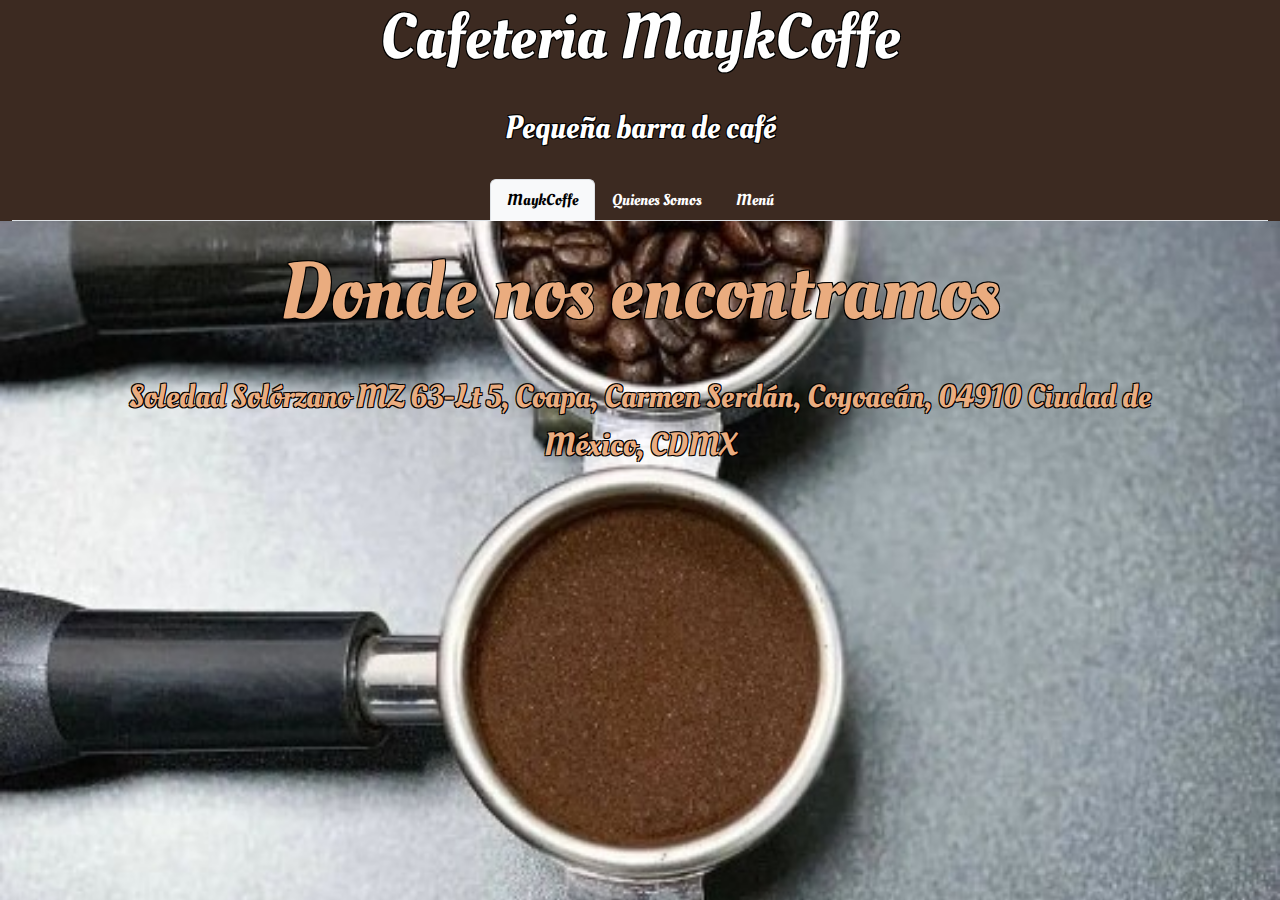
<file: index.html>
<!DOCTYPE html>
<html lang="en">
<head>
    <meta charset="UTF-8">
    <meta name="viewport" content="width=device-width, initial-scale=1.0">
    <link rel="preconnect" href="https://fonts.googleapis.com">
    <link rel="preconnect" href="https://fonts.gstatic.com" crossorigin>
    <link href="https://fonts.googleapis.com/css2?family=Oleo+Script&family=Oswald:wght@500&display=swap" rel="stylesheet">
    <!-- Latest compiled and minified CSS -->
    <link href="https://cdn.jsdelivr.net/npm/bootstrap@5.3.1/dist/css/bootstrap.min.css" rel="stylesheet">
    <!-- Latest compiled JavaScript -->
    <script src="https://cdn.jsdelivr.net/npm/bootstrap@5.3.1/dist/js/bootstrap.bundle.min.js"></script>
    <script src="info.js"></script>
    <link rel="stylesheet" href="diseño.css">
    <title>Cafeteria MaykCoffe</title>
</head>
<body onload="pagina('indexs'), pie()">
    <div>
        <header class="container-fluid text-white text-center">
            <h1>Cafeteria MaykCoffe</h1><br>
            <p class="h2" id="p">Pequeña barra de café</p>
            <br>
            <div id="1"></div>
        </header>
    </div>
    <div>
        <section class="text-center">
            <br>
            <h4>Donde nos encontramos</h4><br>
            <p class="container" id="datos">Soledad Solórzano MZ 63-Lt 5, Coapa, Carmen Serdán, Coyoacán, 04910 Ciudad de México, CDMX</p>
            <div>
                <iframe src="https://www.google.com/maps/embed?pb=!1m18!1m12!1m3!1d3765.1125337661874!2d-99.11074678225681!3d19.32092251156805!2m3!1f0!2f0!3f0!3m2!1i1024!2i768!4f13.1!3m3!1m2!1s0x85ce01b5e23f4e67%3A0x75462b37dd14d093!2sMayk%20Coffe!5e0!3m2!1ses-419!2smx!4v1694126515120!5m2!1ses-419!2smx" id="mapa" allowfullscreen="" loading="lazy" referrerpolicy="no-referrer-when-downgrade"></iframe>
            </div>    
        </section>
    </div>
    <div>
        <footer class="container-fluid text-white mt-3" id="footer">
        </footer>
    </div>
</body>
</html>
</file>
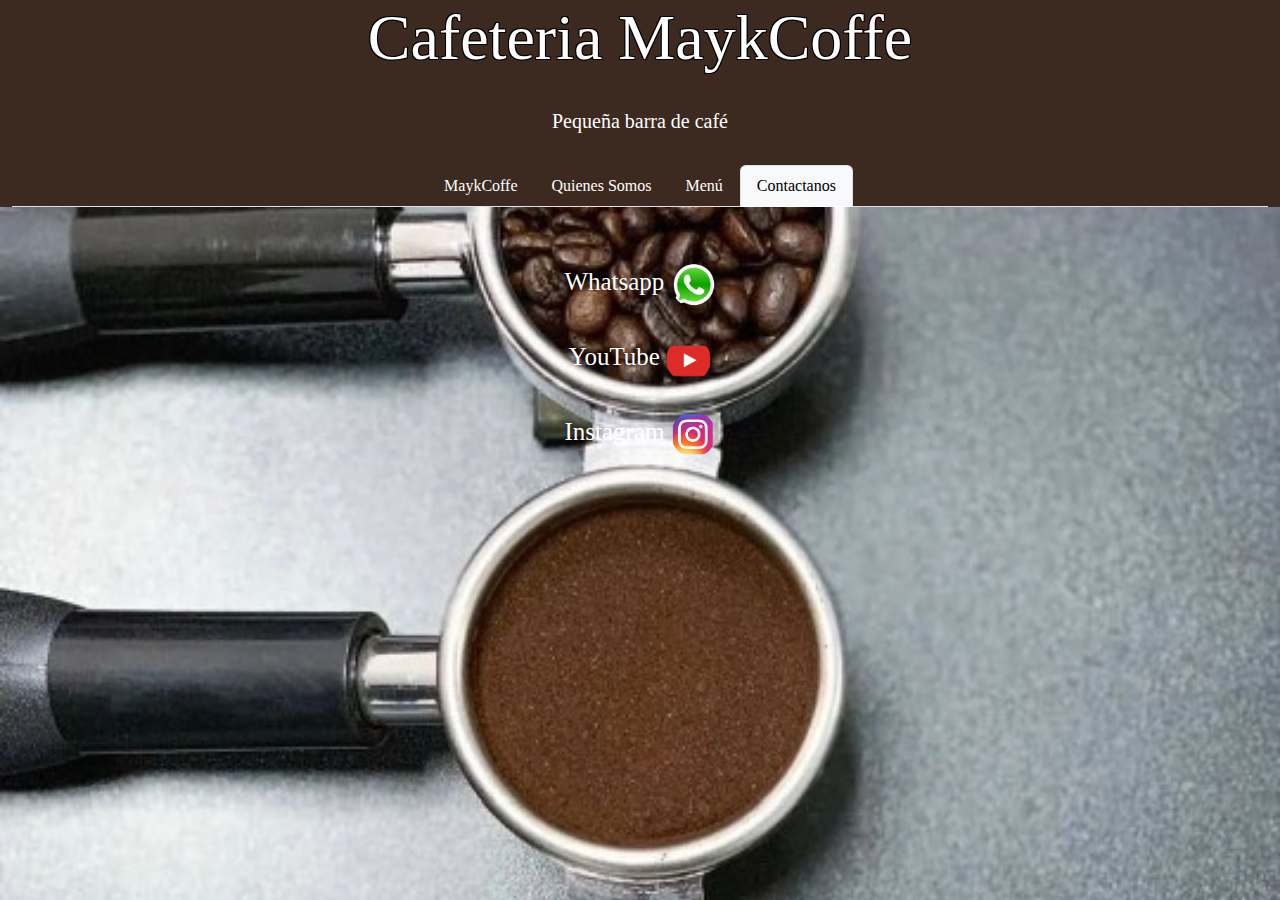
<file: contactos.html>
<!DOCTYPE html>
<html lang="en">
<head>
    <meta charset="UTF-8">
    <meta name="viewport" content="width=device-width, initial-scale=1.0">
    <!-- Latest compiled and minified CSS -->
    <link href="https://cdn.jsdelivr.net/npm/bootstrap@5.3.1/dist/css/bootstrap.min.css" rel="stylesheet">
    <!-- Latest compiled JavaScript -->
    <script src="https://cdn.jsdelivr.net/npm/bootstrap@5.3.1/dist/js/bootstrap.bundle.min.js"></script>
    <script src="info.js"></script>
    <link rel="stylesheet" href="diseño.css">
    <title>Cafeteria MaykCoffe</title>
</head>
<body>
    <div>
        <header class="container-fluid text-white text-center">
            <h1>Cafeteria MaykCoffe</h1><br>
            <p class="h5">Pequeña barra de café</p>
            <br>
            <div>
                <ul class="nav justify-content-center nav-tabs">
                    <li class="nav-item">
                        <a class="nav-link text-white" href="index.html">MaykCoffe</a>
                    </li>
                    <li class="nav-item">
                        <a class="nav-link text-white" href="info.html">Quienes Somos</a>
                    </li>
                    <li class="nav-item">
                        <a class="nav-link text-white" href="menu.html">Menú</a>
                    </li>
                    <li class="nav-item">
                        <a class="nav-link text-bg-light  active" href="contactos.html">Contactanos</a>
                    </li>
                </ul>
            </div>
        </header>
    </div>
    <br>
    <br>
    <div>
        <section>
            <div>
                <ul class="nav flex-column" id="contactos">
                    <li class="nav-item col">
                        <button class="btn" onclick="redirigir('whatsapp')"><p id="logos">Whatsapp <img src="logos/logoWhats.png" alt="logoWhats" id="log"></p></button>
                    </li>
                    <li class="nav-item col">
                        <button class="btn" onclick="redirigir('YouTube')"><p id="logos">YouTube <img src="logos/logoYoutube.png" alt="logoYoutube" id="log"></p></button>
                    </li>
                    <li class="nav-item col">
                        <button class="btn" onclick="redirigir('instagram')"><p id="logos">Instagram <img src="logos/logInsta.png" alt="logInsta" id="log"></p></button>
                    </li>
                </ul>
            </div>
        </section> 
    </div>
</body>
</html>
</file>
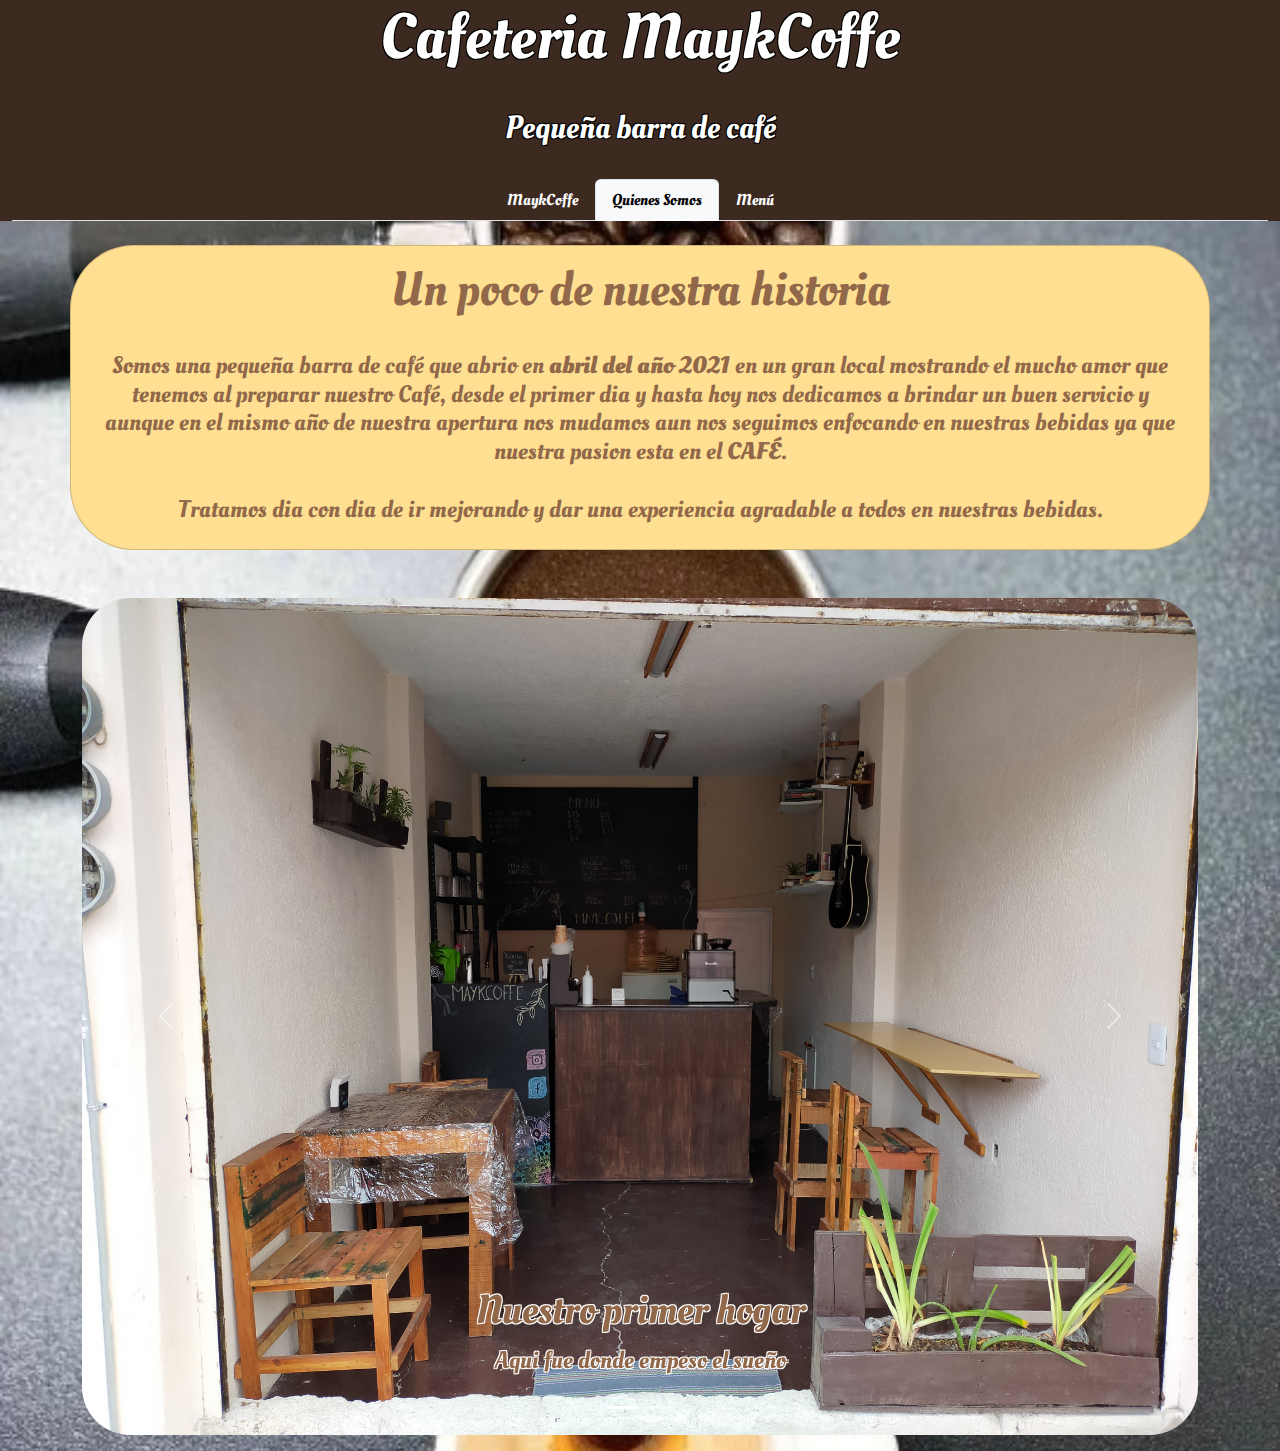
<file: info.html>
<html lang="en">
<head>
    <meta charset="UTF-8">
    <meta name="viewport" content="width=device-width, initial-scale=1.0">
    <link rel="preconnect" href="https://fonts.googleapis.com">
    <link rel="preconnect" href="https://fonts.gstatic.com" crossorigin>
    <link href="https://fonts.googleapis.com/css2?family=Oleo+Script&family=Oswald:wght@500&display=swap" rel="stylesheet">
    <!-- Latest compiled and minified CSS -->
    <link href="https://cdn.jsdelivr.net/npm/bootstrap@5.3.1/dist/css/bootstrap.min.css" rel="stylesheet">
    <!-- Latest compiled JavaScript -->
    <script src="https://cdn.jsdelivr.net/npm/bootstrap@5.3.1/dist/js/bootstrap.bundle.min.js"></script>
   <script src="info.js"></script>
    <link rel="stylesheet" href="diseño.css">
    <title>Cafeteria MaykCoffe</title>
</head>
<body onload="pagina('infos'), pie()">
    <div>
        <header class="container-fluid text-white text-center" id="0">
            <h1>Cafeteria MaykCoffe</h1><br>
            <p class="h2" id="p">Pequeña barra de café</p>
            <br>
            <div id="1"></div>
        </header>
    </div>
    <br>
    <div>
        <section>
            <div class="container card">
                <div class="container card-body">
                    <h2 class=" text-center">Un poco de nuestra historia</h2>
                    <br>
                    <p class="h4">
                        Somos una pequeña barra de café que abrio en <strong>abril del año 2021</strong> 
                        en un gran local mostrando el mucho amor que tenemos al preparar nuestro Café, 
                        desde el primer dia y hasta hoy nos dedicamos a brindar un buen servicio y aunque
                        en el mismo año de nuestra apertura nos mudamos aun nos seguimos enfocando 
                        en nuestras bebidas ya que nuestra pasion esta en el <strong>CAFÉ</strong>.
                        <br>
                        <br>
                        Tratamos dia con dia de ir mejorando y dar una experiencia agradable a todos
                        en nuestras bebidas.
                        <br>
                    </p>
                </div>
            </div>
            <br>
            <br>
            <div class="container">  
                <div id="myCarousel" class="carousel slide" data-bs-ride="carousel">
                  <!-- Indicators -->
                  <div class="carousel-indicators">
                    <button type="button" data-bs-target="#myCarousel" data-bs-slide-to="0" class="active"></button>
                    <button type="button" data-bs-target="#myCarousel" data-bs-slide-to="1"></button>
                  </div>
              
                  <!-- Wrapper for slides -->
                  <div class="carousel-inner">
                    <div class="carousel-item active">
                      <img src="img/cafeteria2021.jpg" alt="cafeteria_2021" class="d-block" style="width:100%">
                      <div class="carousel-caption">
                        <h3 class="foto">Nuestro primer hogar</h3>
                        <p class="fotos">Aqui fue donde empeso el sueño</p>
                      </div>
                    </div>
                    <div class="carousel-item">
                      <img src="img/cafeteria2023.jpg" alt="cafeteria_2023" class="d-block" style="width:100%">
                      <div class="carousel-caption">
                        <h3 class="foto">Nuestro hogar actualmente</h3>
                        <p class="fotos">Dios nos trajo aqui y seguimos felices de nuestro sueño</p>
                      </div>
                    </div>
                  </div>
              
                  <!-- Left and right controls -->
                  <button class="carousel-control-prev" type="button" data-bs-target="#myCarousel" data-bs-slide="prev">
                    <span class="carousel-control-prev-icon"></span>
                  </button>
                  <button class="carousel-control-next" type="button" data-bs-target="#myCarousel" data-bs-slide="next">
                    <span class="carousel-control-next-icon"></span>
                  </button>
                </div>
            </div>
        </section>
    </div>
    <div>
        <footer class="container-fluid text-white mt-3" id="footer">
        </footer>
    </div>
</body>
</html>
</file>
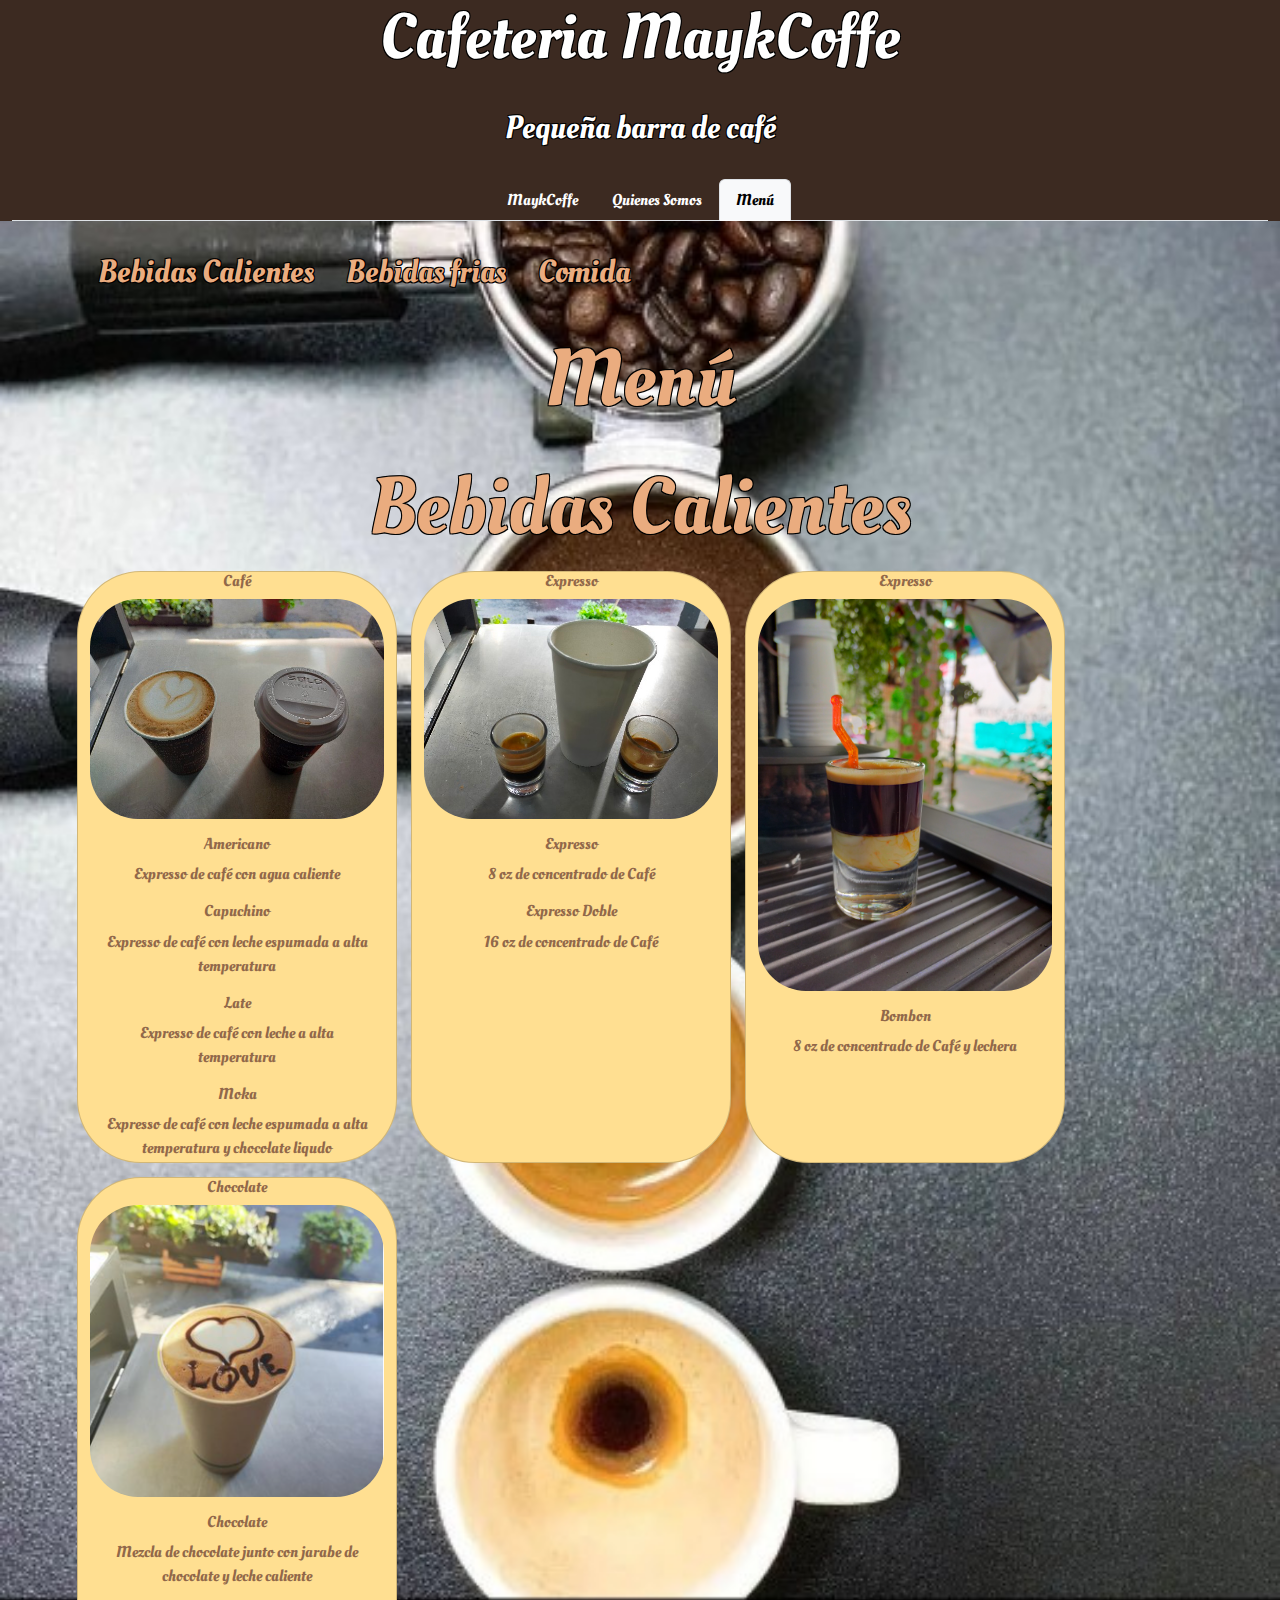
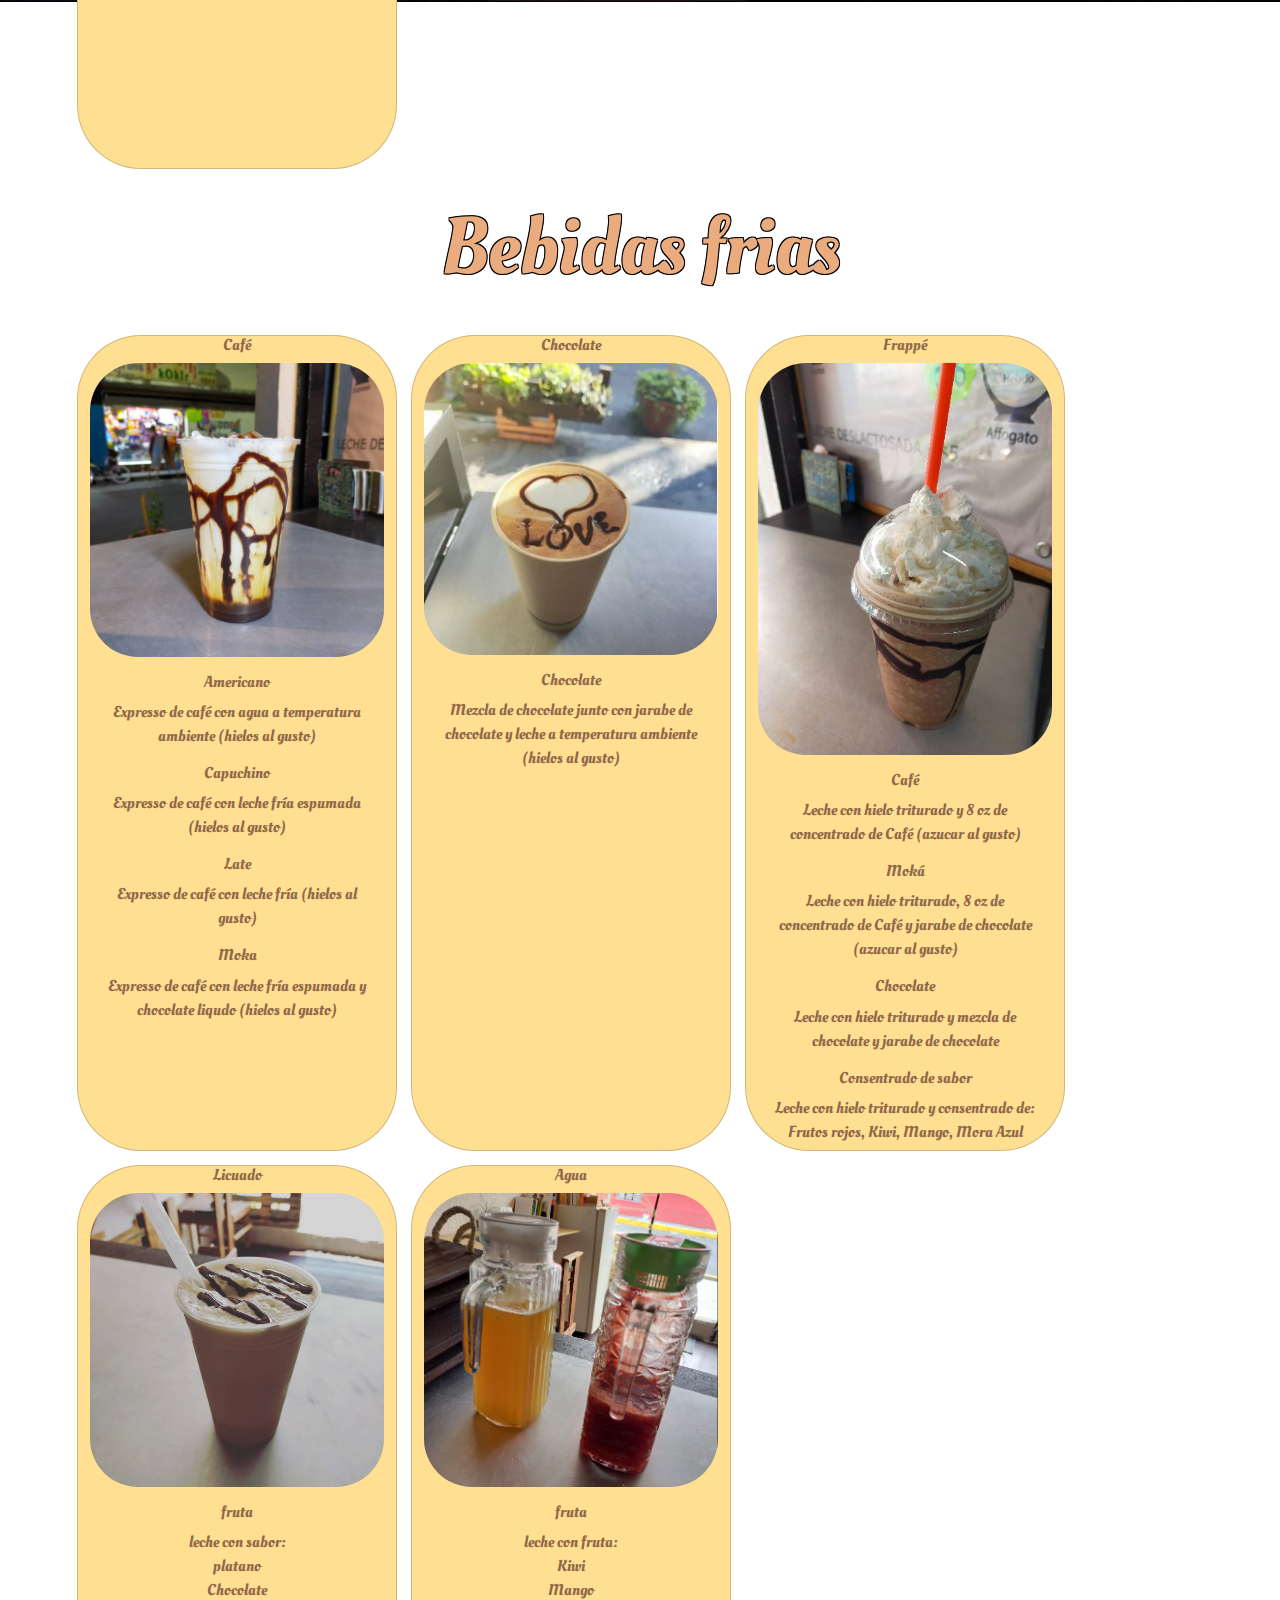
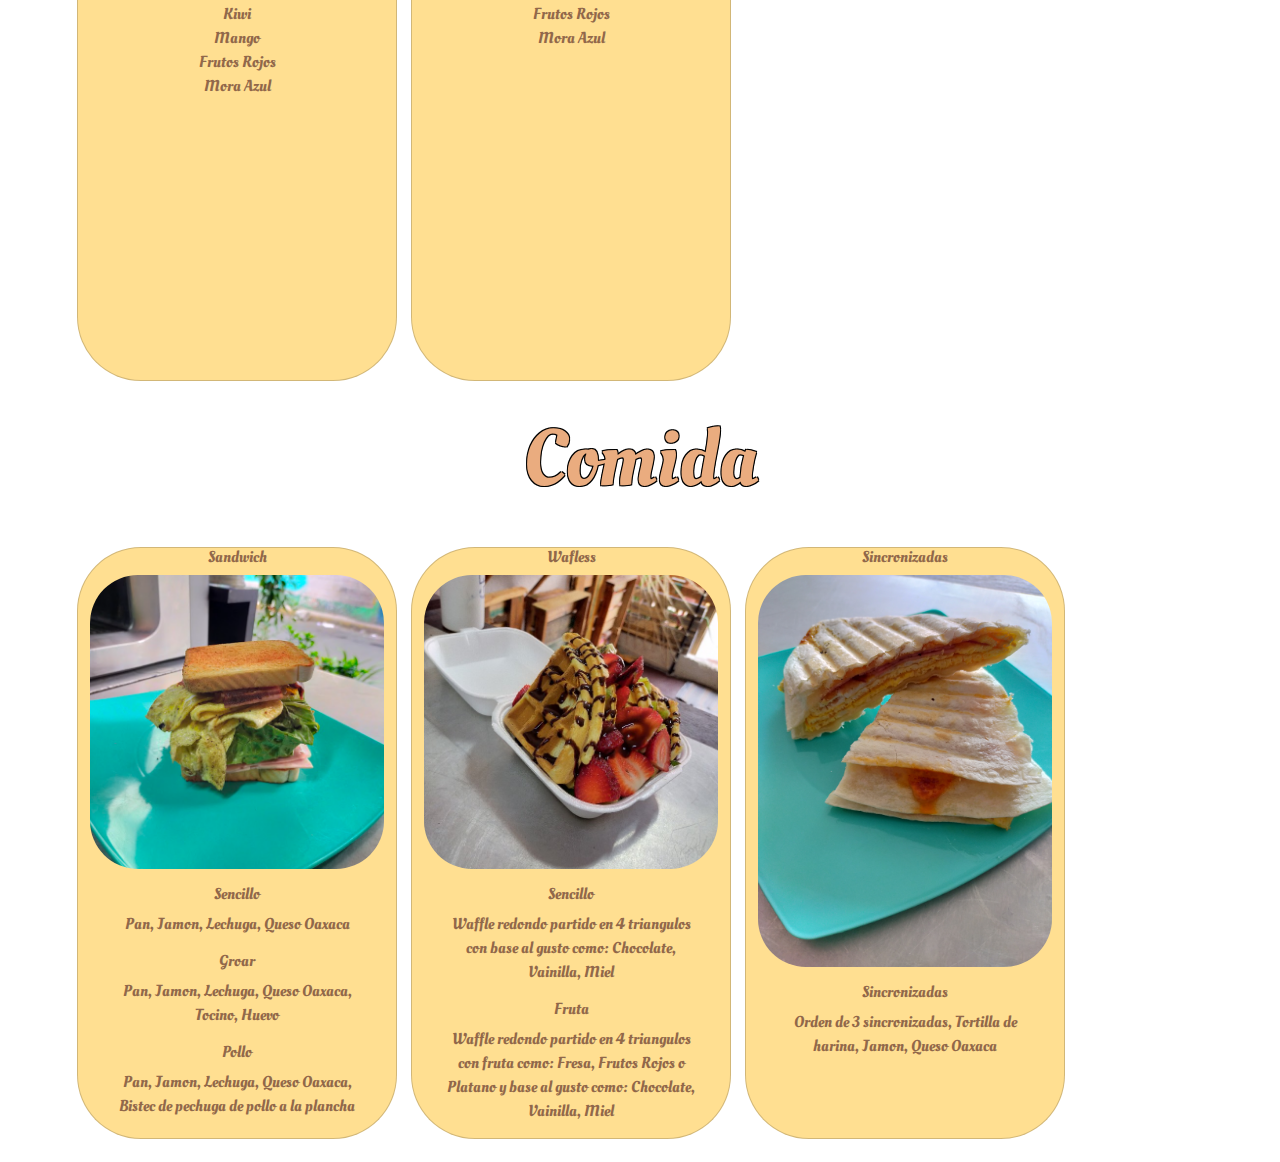
<file: menu.html>
<!DOCTYPE html>
<html lang="en">
<head>
    <meta charset="UTF-8">
    <meta name="viewport" content="width=device-width, initial-scale=1.0">
    <link rel="preconnect" href="https://fonts.googleapis.com">
    <link rel="preconnect" href="https://fonts.gstatic.com" crossorigin>
    <link href="https://fonts.googleapis.com/css2?family=Oleo+Script&family=Oswald:wght@500&display=swap" rel="stylesheet">
    <!-- Latest compiled and minified CSS -->
    <link href="https://cdn.jsdelivr.net/npm/bootstrap@5.3.1/dist/css/bootstrap.min.css" rel="stylesheet">
    <!-- Latest compiled JavaScript -->
    <script src="https://cdn.jsdelivr.net/npm/bootstrap@5.3.1/dist/js/bootstrap.bundle.min.js"></script>
    <script src="info.js"></script>
    <link rel="stylesheet" href="diseño.css">
    <title>Cafeteria MaykCoffe</title>
</head>
<body onload="pagina('menus'), pie();">
    <div>
        <header class="container-fluid text-white text-center" id="0">
            <h1>Cafeteria MaykCoffe</h1><br>
            <p class="h2" id="p">Pequeña barra de café</p>
            <br>
            <div id="1"></div>
        </header>
    </div>
    <br>
    <div>
        <section class="container">
            <ul class="nav" id="opcions">
                <li class="nav-item">
                    <a class="nav-link " aria-current="page" href="#uno"><p class="h3" id="opciones">Bebidas Calientes</p></a><br>
                </li>
                <br>
                <li class="nav-item">
                    <a class="nav-link " aria-current="page" href="#dos"><p class="h3" id="opciones">Bebidas frias</p></a><br>
                </li>
                <br>
                <li class="nav-item">
                    <a class="nav-link " aria-current="page" href="#tres"><p class="h3" id="opciones">Comida</p></a><br>
                </li>
            </ul>
        </section>
    </div>
    <div>
        <section class="container" id="section-menu">
            <h2 class="text-center menu">Menú</h2>
            <br>
            <h4 class="text-center" id="uno">Bebidas Calientes</h4>
            <div class="row" id="row-Card">
                <div class="col-sm-auto">
                    <div class="card container" id="tamaño-card-B-Caliente">
                        <h6 class="card-title text-center">Café</h6>
                        <img src="img/Dos cafes.jpg" alt="cafe">
                        <div class="card-body">
                            <h6 class="card-title">Americano</h6>
                            <p class="card-text">
                                Expresso de café con agua caliente
                            </p>
                            <h6 class="card-title">Capuchino</h6>
                            <p class="card-text">
                                Expresso de café con leche espumada a alta temperatura
                            </p>
                            <h6 class="card-title">Late</h6>
                            <p class="card-text">
                                Expresso de café con leche a alta temperatura
                            </p>
                            <h6 class="card-title">Moka</h6>
                            <p class="card-text">
                                Expresso de café con leche espumada a alta temperatura y chocolate liqudo
                            </p>
                        </div>
                    </div>
                </div>
                <br>
                <div class="col-sm-auto">
                    <div class="card container" id="tamaño-card-B-Caliente">
                        <h6 class="card-title text-center">Expresso</h6>
                        <img src="img/expresso.jpg" alt="expresso">
                        <div class="card-body">
                            <h6 class="card-title">Expresso</h6>
                            <p class="card-text">
                                8 oz de concentrado de Café
                            </p>
                            <h6 class="card-title">Expresso Doble</h6>
                            <p class="card-text">
                                16 oz de concentrado de Café  
                            </p>
                            <h6 class="card-title"></h6>
                            <p class="card-text"></p>
                        </div>
                    </div>
                </div>
                <br>
                <div class="col-sm-auto">
                    <div class="card container" id="tamaño-card-B-Caliente">
                        <h6 class="card-title text-center">Expresso</h6>
                        <img src="img/expressoBombon.jpg" alt="expresso">
                        <div class="card-body">
                            <h6 class="card-title">Bombon</h6>
                            <p class="card-text">
                                8 oz de concentrado de Café y lechera
                            </p>
                        </div>
                    </div>
                </div>
                <br>
                <div class="col-sm-auto">
                    <div class="card container" id="tamaño-card-B-Caliente">
                        <h6 class="card-title text-center">Chocolate</h6>
                        <img src="img/chocolate.png" alt="chocolate">
                        <div class="card-body">
                            <h6 class="card-title">Chocolate</h6>
                            <p class="card-text">
                                Mezcla de chocolate junto con jarabe de chocolate
                                y leche caliente
                            </p>
                        </div>
                    </div>
                </div>
            </div>
            <br>
            <h4 class="text-center" id="dos">Bebidas frias</h4>
            <br>
            <div class="row" id="row-Card">
                <div class="col-sm-auto">
                    <div class="card container" id="tamaño-card-B-Fria">
                        <h6 class="card-title text-center">Café</h6>
                        <img src="img/cafeFrio.png" alt="cafe">
                        <div class="card-body">
                            <h6 class="card-title">Americano</h6>
                            <p class="card-text">
                                Expresso de café con agua a temperatura 
                                ambiente (hielos al gusto)
                            </p>
                            <h6 class="card-title">Capuchino</h6>
                            <p class="card-text">
                                Expresso de café con leche fría espumada 
                                (hielos al gusto)
                            </p>
                            <h6 class="card-title">Late</h6>
                            <p class="card-text">
                                Expresso de café con leche fría (hielos al gusto)
                            </p>
                            <h6 class="card-title">Moka</h6>
                            <p class="card-text">
                                Expresso de café con leche fría espumada y 
                                chocolate liqudo (hielos al gusto)
                            </p>
                        </div>
                    </div>
                </div>
                <div class="col-sm-auto">
                    <div class="card container" id="tamaño-card-B-Fria">
                        <h6 class="card-title text-center">Chocolate</h6>
                        <img src="img/chocolate.png" alt="chocolate">
                        <div class="card-body">
                            <h6 class="card-title">Chocolate</h6>
                            <p class="card-text">
                                Mezcla de chocolate junto con jarabe de chocolate
                                y leche a temperatura ambiente (hielos al gusto)
                            </p>
                        </div>
                    </div>
                </div>
                <div class="col-sm-auto">
                    <div class="card container" id="tamaño-card-B-Fria">
                        <h6 class="card-title text-center">Frappé</h6>
                        <img src="img/frappe.jpg" alt="frappe">
                        <div class="card-body">
                            <h6 class="card-title">Café</h6>
                            <p class="card-text">
                                Leche con hielo triturado y 8 oz de concentrado de Café
                                (azucar al gusto)  
                            </p>
                            <h6 class="card-title">Moká</h6>
                            <p class="card-text">
                                Leche con hielo triturado, 8 oz de concentrado de Café y 
                                jarabe de chocolate (azucar al gusto)
                            </p>
                            <h6 class="card-title">Chocolate</h6>
                            <p class="card-text">
                                Leche con hielo triturado y mezcla de chocolate y jarabe de 
                                chocolate
                            </p>
                            <h6 class="card-title">Consentrado de sabor</h6>
                            <p class="card-text">
                                Leche con hielo triturado y consentrado de: <br>
                                Frutos rojos, Kiwi, Mango, Mora Azul
                            </p>
                        </div>
                    </div>
                </div>
                <div class="col-sm-auto">
                    <div class="card container" id="tamaño-card-B-Fria">
                        <h6 class="card-title text-center">Licuado</h6>
                        <img src="img/licuado.jpg" alt="licuado">
                        <div class="card-body">
                            <h6 class="card-title">fruta</h6>
                            <p class="card-text">
                                leche con sabor: <br>
                                platano <br>
                                Chocolate <br>
                                Kiwi <br>
                                Mango <br>
                                Frutos Rojos <br>
                                Mora Azul
                            </p>
                        </div>
                    </div>
                </div>
                <div class="col-sm-auto">
                    <div class="card container" id="tamaño-card-B-Fria">
                        <h6 class="card-title text-center">Agua</h6>
                        <img src="img/agua.png" alt="agua">
                        <div class="card-body">
                            <h6 class="card-title">fruta</h6>
                            <p class="card-text">
                                leche con fruta: <br>
                                Kiwi <br>
                                Mango <br>
                                Frutos Rojos <br>
                                Mora Azul
                            </p>
                        </div>
                    </div>
                </div>
            </div>
            <br>
            <h4 class="text-center" id="tres">Comida</h4>
            <br>
            <div class="row" id="row-Card">
                <div class="col-sm-auto">
                    <div class="card container" id="tamaño-card-Comida">
                        <h6 class="card-title text-center">Sandwich</h6>
                        <img src="img/sandwich.png" alt="sandwich">
                        <div class="card-body">
                            <h6 class="card-title">Sencillo</h6>
                            <p class="card-text">
                                Pan, Jamon, Lechuga, Queso Oaxaca
                            </p>
                            <h6 class="card-title">Groar</h6>
                            <p class="card-text">
                                Pan, Jamon, Lechuga, Queso Oaxaca, Tocino, Huevo
                            </p>
                            <h6 class="card-title">Pollo</h6>
                            <p class="card-text">
                                Pan, Jamon, Lechuga, Queso Oaxaca, Bistec de pechuga de pollo a la plancha
                            </p>
                        </div>
                    </div>
                </div>
                <div class="col-sm-auto">
                    <div class="card container" id="tamaño-card-Comida">
                        <h6 class="card-title text-center">Wafless</h6>
                        <img src="img/wafless.jpg" alt="wafless">
                        <div class="card-body">
                            <h6 class="card-title">Sencillo</h6>
                            <p class="card-text">
                                Waffle redondo partido en 4 triangulos con base al 
                                gusto como: Chocolate, Vainilla, Miel
                            </p>
                            <h6 class="card-title">Fruta</h6>
                            <p class="card-text">
                                Waffle redondo partido en 4 triangulos con fruta 
                                como: Fresa, Frutos Rojos o Platano y base al gusto
                                 como: Chocolate, Vainilla, Miel
                            </p>
                        </div>
                    </div>
                </div>
                <div class="col-sm-auto">
                    <div class="card container" id="tamaño-card-Comida">
                        <h6 class="card-title text-center">Sincronizadas</h6>
                        <img src="img/sincro.jpg" alt="sincronizadas">
                        <div class="card-body">
                            <h6 class="card-title">Sincronizadas</h6>
                            <p class="card-text">
                                Orden de 3 sincronizadas, Tortilla de harina, 
                                Jamon, Queso Oaxaca
                            </p>
                        </div>
                    </div>
                </div>
            </div>
        </section>
    </div>
    <div>
        <footer class="container-fluid text-white mt-3" id="footer">
        </footer>
    </div>
</body>
</html>
</file>
<file: diseño.css>
body{
    background-image: url(img/estadoDelCafe.jpg); 
    background-repeat: no-repeat; 
    background-attachment: fixed; 
    background-size: cover;
}
.card-body{
    padding: auto;
}
#letra{
    font-size: 20px;
}
h2{
    font-size: 3rem;
    color:#91684A;
}
h1{
    font-size: 4rem;
    text-shadow:
    1px 1px 0 #000,
    -1px 1px 0 #000,
    -1px -1px 0 #000,
    1px -1px 0 #000;
}
header, footer{
    background-color:#3C2A21;
}
h4, .menu, #uno, #dos, #tres{
    color: #EAAC7F;
    font-size: 5rem;
    text-shadow:
    1px 1px 0 #000,
    -1px 1px 0 #000,
    -1px -1px 0 #000,
    1px -1px 0 #000;
}
p{
    color: #91684A;
    font-size: 1rem;
}
#p{
    text-shadow:
    1px 1px 0 #000,
    -1px 1px 0 #000,
    -1px -1px 0 #000,
    1px -1px 0 #000;
}
#datos{
    color: #EAAC7F;
    font-size: 2rem;
    text-shadow:
    1px 1px 0 #000,
    -1px 1px 0 #000,
    -1px -1px 0 #000,
    1px -1px 0 #000;
}
.card{
    background-color: #FFDF91;
    color: #91684A;
    font-size: 1rem;
    border-radius: 4rem;
}
.col-sm-auto{
    padding: 7px;
}
#log{
    width: 45px;
}
#logos{
    color: #fff;
    font-size: 1.563rem;
}
#opciones{
    color: #EAAC7F;
    font-size: 2rem;
    text-align: center;
    text-shadow:
    1px 1px 0 #000,
    -1px 1px 0 #000,
    -1px -1px 0 #000,
    1px -1px 0 #000;
}
*, #opcions, #contactos{
    text-align: center;
    font-family:'Oleo Script';
}
#mapa{
    width: 380px;
    height: 330px;
    border: 0; 
}
#tamaño-card-B-Fria{
    width: 20rem;
    height: 51rem;
}
#tamaño-card-B-Caliente, #tamaño-card-Comida{
    width: 20rem;
    height: 37rem;
}

@media(1454px < width < 1921px){
    #row-Card{
        width: 90rem;
    }
}
.fotos{
    color: #91684A;
    font-size: 1.5rem;
    text-shadow:
    1px 1px 0 #fff,
    -1px 1px 0 #fff,
    -1px -1px 0 #fff,
    1px -1px 0 #fff;
}
.foto{
    color: #91684A;
    font-size: 2.5rem;
    text-shadow:
    1px 1px 0 #fff,
    -1px 1px 0 #fff,
    -1px -1px 0 #fff,
    1px -1px 0 #fff;
}
img{
    border-radius: 3rem;
}
</file>
